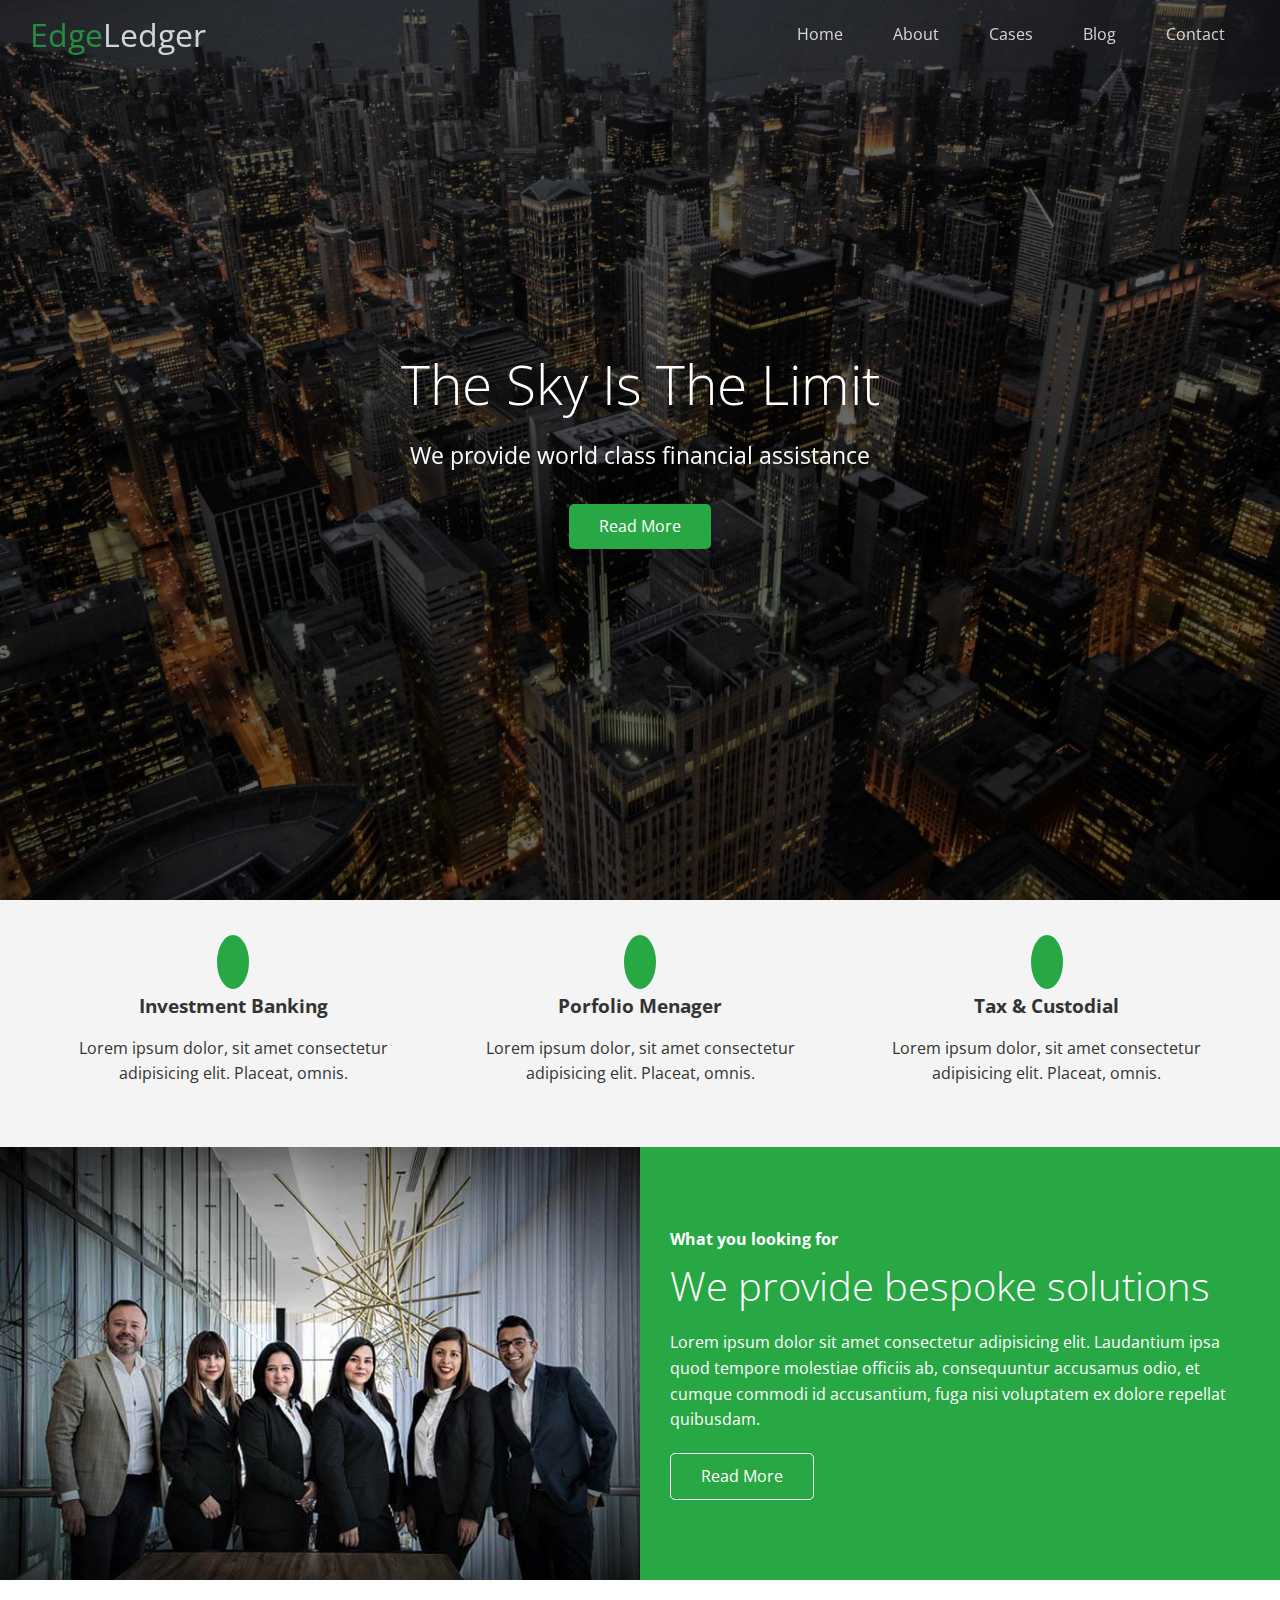
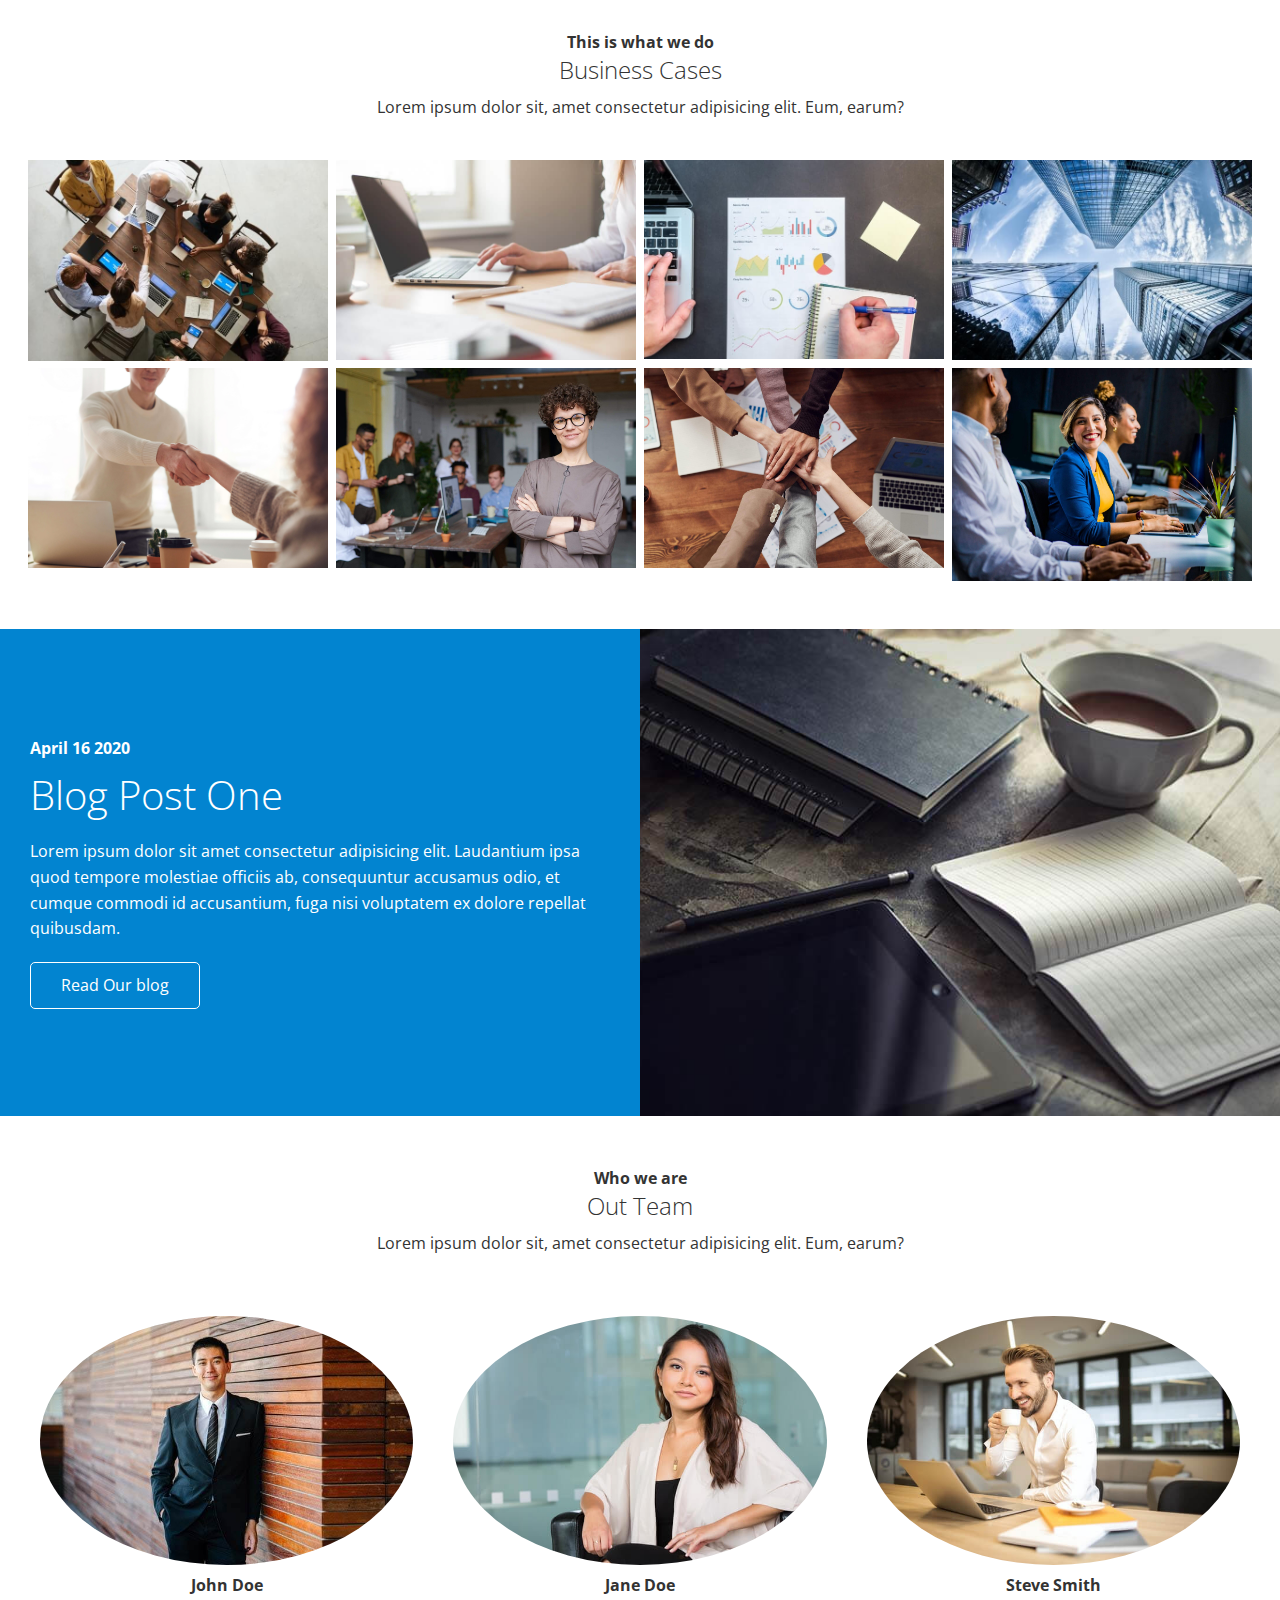
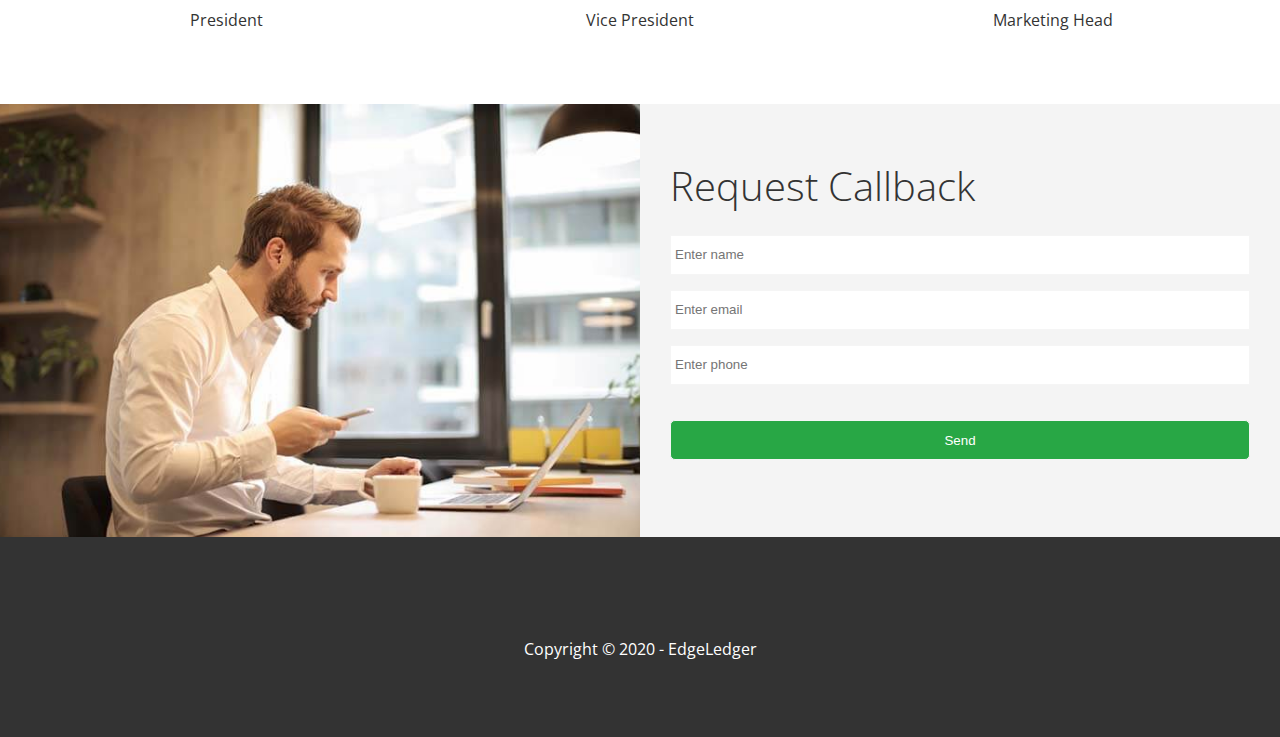
<file: index.html>
<!DOCTYPE html>
<html lang="en">
	<head>
		<meta charset="UTF-8" />
		<meta name="viewport" content="width=device-width, initial-scale=1.0" />
		<link rel="shortcut icon" type="image/x-icon" href="/favicon.ico" />
		<link
			rel="stylesheet"
			href="https://cdnjs.cloudflare.com/ajax/libs/font-awesome/5.14.0/css/all.min.css"
			integrity="sha512-1PKOgIY59xJ8Co8+NE6FZ+LOAZKjy+KY8iq0G4B3CyeY6wYHN3yt9PW0XpSriVlkMXe40PTKnXrLnZ9+fkDaog=="
			crossorigin="anonymous"
		/>
		<link rel="stylesheet" href="css/lightbox.min.css" />
		<link rel="stylesheet" href="css/utilities.css" />
		<link rel="stylesheet" href="css/style.css" />
		<title>Welcome To EdgeLedger</title>
	</head>
	<body>
		<header id="home" class="hero">
			<div id="navbar" class="navbar top">
				<h1 class="logo">
					<span class="text-primary"> <i class="fas fa-book-open"></i> Edge</span>Ledger
				</h1>
				<nav>
					<ul>
						<li><a href="#index.html">Home</a></li>
						<li><a href="#about">About</a></li>
						<li><a href="#cases">Cases</a></li>
						<li><a href="blog.html">Blog</a></li>
						<li><a href="#contact">Contact</a></li>
					</ul>
				</nav>
			</div>
			<div class="content">
				<h1>The Sky Is The Limit</h1>
				<p>We provide world class financial assistance</p>
				<a href="about" class="btn"><i class="fas fa-chevron-right"></i> Read More</a>
			</div>
		</header>
		<main>
			<!-- About: Icons -->
			<section id="about" class="icons bg-light">
				<div class="flex-items">
					<div>
						<i class="fas fa-university fa-2x"></i>
						<div><h3>Investment Banking</h3></div>
						<p>Lorem ipsum dolor, sit amet consectetur adipisicing elit. Placeat, omnis.</p>
					</div>
					<div>
						<i class="fas fa-book-reader fa-2x"></i>
						<div><h3>Porfolio Menager</h3></div>
						<p>Lorem ipsum dolor, sit amet consectetur adipisicing elit. Placeat, omnis.</p>
					</div>
					<div>
						<i class="fas fa-pencil-alt fa-2x"></i>
						<div><h3>Tax & Custodial</h3></div>
						<p>Lorem ipsum dolor, sit amet consectetur adipisicing elit. Placeat, omnis.</p>
					</div>
				</div>
			</section>

			<!-- About:Solutions -->
			<section class="solutions flex-columns">
				<div class="row">
					<div class="column">
						<div class="column-1"><img src="images/home/people.jpg" alt="" /></div>
					</div>
					<div class="column">
						<div class="column-2 bg-primary">
							<h4>What you looking for</h4>
							<h2>We provide bespoke solutions</h2>
							<p>
								Lorem ipsum dolor sit amet consectetur adipisicing elit. Laudantium ipsa quod
								tempore molestiae officiis ab, consequuntur accusamus odio, et cumque commodi id
								accusantium, fuga nisi voluptatem ex dolore repellat quibusdam.
							</p>
							<a href="#" class="btn btn-outline">
								<i class="fas fa-chevron"></i>
								Read More</a
							>
						</div>
					</div>
				</div>
			</section>

			<!-- Cases -->
			<section id="cases" class="cases flex-grid section-padding">
				<header class="section-header">
					<h4>This is what we do</h4>
					<h2>Business Cases</h2>
					<p>Lorem ipsum dolor sit, amet consectetur adipisicing elit. Eum, earum?</p>
				</header>
				<div class="row">
					<div class="column">
						<a
							href="images/cases/cases1.jpg"
							data-lightbox="cases"
							data-title="Lorem ipsum dolor sit, amet consectetur adipisicing elit. Eum, earum?"
						>
							<img src="images/cases/cases1.jpg" alt="" />
						</a>
					</div>
					<div class="column">
						<a
							href="images/cases/cases2.jpg"
							data-lightbox="cases"
							data-title="Lorem ipsum dolor sit, amet consectetur adipisicing elit. Eum, earum?"
						>
							<img src="images/cases/cases2.jpg" alt="" />
						</a>
					</div>
					<div class="column">
						<a
							href="images/cases/cases3.jpg"
							data-lightbox="cases"
							data-title="Lorem ipsum dolor sit, amet consectetur adipisicing elit. Eum, earum?"
						>
							<img src="images/cases/cases3.jpg" alt="" />
						</a>
					</div>
					<div class="column">
						<a
							href="images/cases/cases4.jpg"
							data-lightbox="cases"
							data-title="Lorem ipsum dolor sit, amet consectetur adipisicing elit. Eum, earum?"
						>
							<img src="images/cases/cases4.jpg" alt="" />
						</a>
					</div>
					<div class="column">
						<a
							href="images/cases/cases5.jpg"
							data-lightbox="cases"
							data-title="Lorem ipsum dolor sit, amet consectetur adipisicing elit. Eum, earum?"
						>
							<img src="images/cases/cases5.jpg" alt="" />
						</a>
					</div>
					<div class="column">
						<a
							href="images/cases/cases6.jpg"
							data-lightbox="cases"
							data-title="Lorem ipsum dolor sit, amet consectetur adipisicing elit. Eum, earum?"
						>
							<img src="images/cases/cases6.jpg" alt="" />
						</a>
					</div>
					<div class="column">
						<a
							href="images/cases/cases7.jpg"
							data-lightbox="cases"
							data-title="Lorem ipsum dolor sit, amet consectetur adipisicing elit. Eum, earum?"
						>
							<img src="images/cases/cases7.jpg" alt="" />
						</a>
					</div>
					<div class="column">
						<a
							href="images/cases/cases8.jpg"
							data-lightbox="cases"
							data-title="Lorem ipsum dolor sit, amet consectetur adipisicing elit. Eum, earum?"
						>
							<img src="images/cases/cases8.jpg" alt="" />
						</a>
					</div>
				</div>
			</section>

			<!-- Blog -->
			<section id="blog" class="blog flex-columns flex-reverse">
				<div class="row">
					<div class="column">
						<div class="column-1"><img src="images/home/blog.jpg" alt="" /></div>
					</div>
					<div class="column">
						<div class="column-2 bg-secondary">
							<h4>April 16 2020</h4>
							<h2>Blog Post One</h2>
							<p>
								Lorem ipsum dolor sit amet consectetur adipisicing elit. Laudantium ipsa quod
								tempore molestiae officiis ab, consequuntur accusamus odio, et cumque commodi id
								accusantium, fuga nisi voluptatem ex dolore repellat quibusdam.
							</p>
							<a href="blog.html" class="btn btn-outline">
								<i class="fas fa-chevron"></i>
								Read Our blog</a
							>
						</div>
					</div>
				</div>
			</section>

			<!-- Team -->
			<section id="team" class="team section-padding">
				<header class="section-header">
					<h4>Who we are</h4>
					<h2>Out Team</h2>
					<p>Lorem ipsum dolor sit, amet consectetur adipisicing elit. Eum, earum?</p>
				</header>
				<div class="flex-items">
					<div>
						<img src="images/team/person1.jpg" alt="" />
						<h4>John Doe</h4>
						<p>President</p>
					</div>
					<div>
						<img src="images/team/person2.jpg" alt="" />
						<h4>Jane Doe</h4>
						<p>Vice President</p>
					</div>
					<div>
						<img src="images/team/person3.jpg" alt="" />
						<h4>Steve Smith</h4>
						<p>Marketing Head</p>
					</div>
				</div>
			</section>

			<!-- Contact -->
			<section id="contact" class="contact flex-columns">
				<div class="row">
					<div class="column">
						<div class="column-1"><img src="images/home/contact.jpg" alt="" /></div>
					</div>
					<div class="column">
						<div class="column-2 bg-light">
							<h2>Request Callback</h2>
							<form action="" class="callback-form">
								<div class="form-control">
									<label for="name"></label>
									<input type="text" id="name" name="name" placeholder="Enter name" />
								</div>
								<div class="form-control">
									<label for="email"></label>
									<input type="email" id="email" name="email" placeholder="Enter email" />
								</div>
								<div class="form-control">
									<label for="phone"></label>
									<input type="text" id="phone" name="phone" placeholder="Enter phone" />
								</div>
								<input type="submit" value="Send" id="submit" class="btn" />
							</form>
						</div>
					</div>
				</div>
			</section>
		</main>
		<footer class="footer bg-dark">
			<div class="social">
				<a href="#"><i class="fab fa-facebook fa-2x"></i></a>
				<a href="#"><i class="fab fa-twitter fa-2x"></i></a>
				<a href="#"><i class="fab fa-youtube fa-2x"></i></a>
				<a href="#"><i class="fab fa-linkedin fa-2x"></i></a>
			</div>
			<p>Copyright &copy; 2020 - EdgeLedger</p>
		</footer>

		<script
			src="https://code.jquery.com/jquery-3.5.1.min.js"
			integrity="sha256-9/aliU8dGd2tb6OSsuzixeV4y/faTqgFtohetphbbj0="
			crossorigin="anonymous"
		></script>

		<script src="js/lightbox.min.js"></script>

		<script>
			const navbar = document.getElementById('navbar');
			let scrolled = false;
			window.onscroll = function () {
				if (window.pageYOffset > 100) {
					navbar.classList.remove('top');
					if (!scrolled) {
						navbar.style.transform = 'translateY(-70px)';
					}
					setTimeout(function () {
						navbar.style.transform = 'translateY(0px)';
						scrolled = true;
					}, 200);
				} else {
					navbar.classList.add('top');
					scrolled = false;
				}
			};

			// Smooth Scrolling
			$('#navbar a, .btn').on('click', function (e) {
				if (this.hash !== '') {
					e.preventDefault();

					const hash = this.hash;

					$('html, body').animate(
						{
							scrollTop: $(hash).offset().top - 100
						},
						800
					);
				}
			});
		</script>
	</body>
</html>
</file>
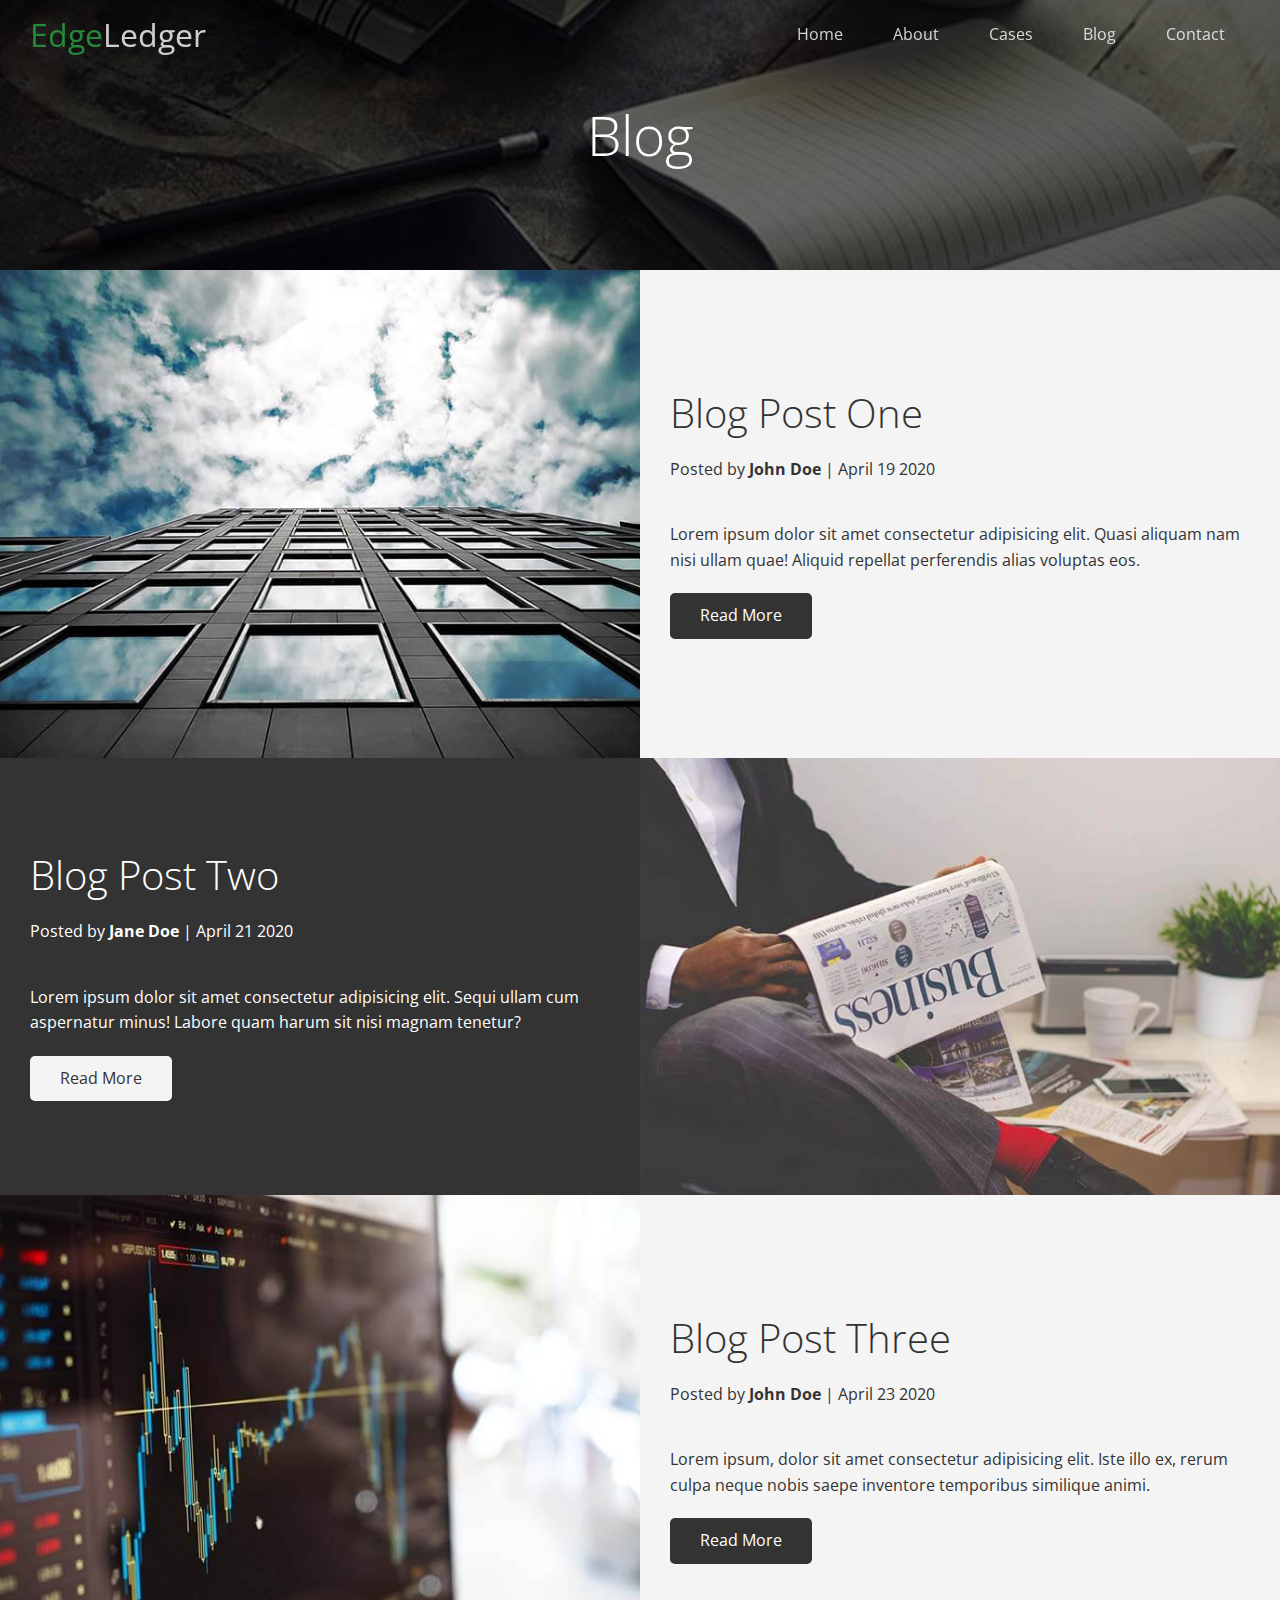
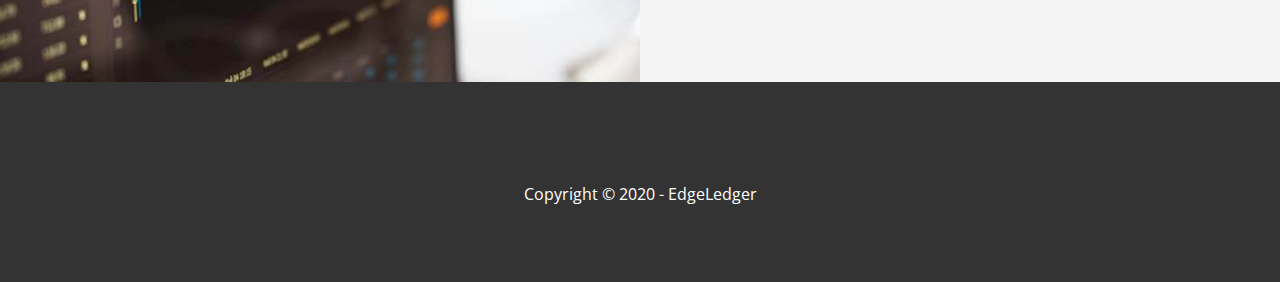
<file: blog.html>
<!DOCTYPE html>
<html lang="en">
	<head>
		<meta charset="UTF-8" />
		<meta name="viewport" content="width=device-width, initial-scale=1.0" />
		<link
			rel="stylesheet"
			href="https://cdnjs.cloudflare.com/ajax/libs/font-awesome/5.14.0/css/all.min.css"
			integrity="sha512-1PKOgIY59xJ8Co8+NE6FZ+LOAZKjy+KY8iq0G4B3CyeY6wYHN3yt9PW0XpSriVlkMXe40PTKnXrLnZ9+fkDaog=="
			crossorigin="anonymous"
		/>
		<link rel="stylesheet" href="css/utilities.css" />
		<link rel="stylesheet" href="css/style.css" />
		<title>Read Our Blog</title>
	</head>
	<body>
		<header class="hero blog">
			<div id="navbar" class="navbar top">
				<h1 class="logo">
					<span class="text-primary"> <i class="fas fa-book-open"></i> Edge</span>Ledger
				</h1>
				<nav>
					<ul>
						<li><a href="index.html">Home</a></li>
						<li><a href="index.html#about">About</a></li>
						<li><a href="index.html#cases">Cases</a></li>
						<li><a href="index.html#blog">Blog</a></li>
						<li><a href="index.html#contact">Contact</a></li>
					</ul>
				</nav>
			</div>
			<div class="content">
				<h1>Blog</h1>
			</div>
		</header>
		<main>
			<article class="flex-columns">
				<div class="row">
					<div class="column">
						<div class="column-1"><img src="images/blog/blog1.jpg" alt="" /></div>
					</div>
					<div class="column">
						<div class="column-2 bg-light">
							<h2>Blog Post One</h2>
							<p class="meta">
								<i class="fas fa-user"></i>
								Posted by <strong>John Doe</strong> | April 19 2020
							</p>
							<p>
								Lorem ipsum dolor sit amet consectetur adipisicing elit. Quasi aliquam nam nisi
								ullam quae! Aliquid repellat perferendis alias voluptas eos.
							</p>
							<a href="post.html" class="btn btn-dark">
								<i class="fas fa-chevron"></i>
								Read More</a
							>
						</div>
					</div>
				</div>
			</article>

			<article class="flex-columns flex-reverse">
				<div class="row">
					<div class="column">
						<div class="column-1"><img src="images/blog/blog2.jpg" alt="" /></div>
					</div>
					<div class="column">
						<div class="column-2 bg-dark">
							<h2>Blog Post Two</h2>
							<p class="meta">
								<i class="fas fa-user"></i>
								Posted by <strong>Jane Doe</strong> | April 21 2020
							</p>
							<p>
								Lorem ipsum dolor sit amet consectetur adipisicing elit. Sequi ullam cum aspernatur
								minus! Labore quam harum sit nisi magnam tenetur?
							</p>
							<a href="post.html" class="btn btn-light">
								<i class="fas fa-chevron"></i>
								Read More</a
							>
						</div>
					</div>
				</div>
			</article>

			<article class="flex-columns">
				<div class="row">
					<div class="column">
						<div class="column-1"><img src="images/blog/blog3.jpg" alt="" /></div>
					</div>
					<div class="column">
						<div class="column-2 bg-light">
							<h2>Blog Post Three</h2>
							<p class="meta">
								<i class="fas fa-user"></i>
								Posted by <strong>John Doe</strong> | April 23 2020
							</p>
							<p>
								Lorem ipsum, dolor sit amet consectetur adipisicing elit. Iste illo ex, rerum culpa
								neque nobis saepe inventore temporibus similique animi.
							</p>
							<a href="post.html" class="btn btn-dark">
								<i class="fas fa-chevron"></i>
								Read More</a
							>
						</div>
					</div>
				</div>
			</article>
		</main>
		<footer class="footer bg-dark">
			<div class="social">
				<a href="#"><i class="fab fa-facebook fa-2x"></i></a>
				<a href="#"><i class="fab fa-twitter fa-2x"></i></a>
				<a href="#"><i class="fab fa-youtube fa-2x"></i></a>
				<a href="#"><i class="fab fa-linkedin fa-2x"></i></a>
			</div>
			<p>Copyright &copy; 2020 - EdgeLedger</p>
		</footer>

		<script>
			const navbar = document.getElementById('navbar');
			let scrolled = false;
			window.onscroll = function () {
				if (window.pageYOffset > 100) {
					navbar.classList.remove('top');
					if (!scrolled) {
						navbar.style.transform = 'translateY(-70px)';
					}
					setTimeout(function () {
						navbar.style.transform = 'translateY(0px)';
						scrolled = true;
					}, 200);
				} else {
					navbar.classList.add('top');
					scrolled = false;
				}
			};
		</script>
	</body>
</html>
</file>
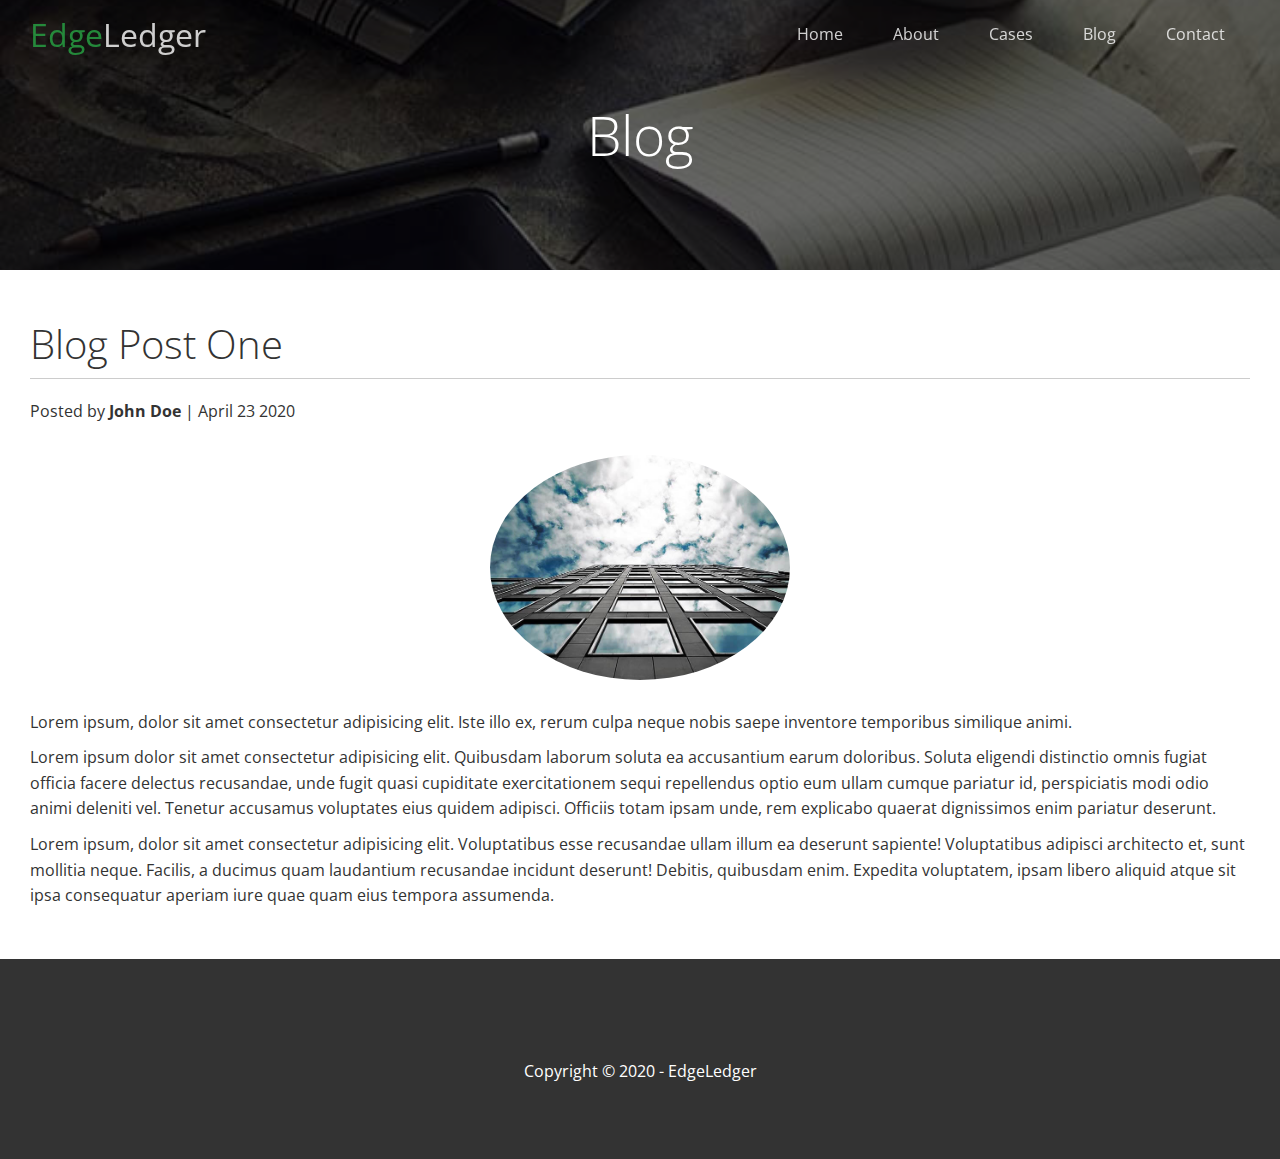
<file: post.html>
<!DOCTYPE html>
<html lang="en">
	<head>
		<meta charset="UTF-8" />
		<meta name="viewport" content="width=device-width, initial-scale=1.0" />
		<link
			rel="stylesheet"
			href="https://cdnjs.cloudflare.com/ajax/libs/font-awesome/5.14.0/css/all.min.css"
			integrity="sha512-1PKOgIY59xJ8Co8+NE6FZ+LOAZKjy+KY8iq0G4B3CyeY6wYHN3yt9PW0XpSriVlkMXe40PTKnXrLnZ9+fkDaog=="
			crossorigin="anonymous"
		/>
		<link rel="stylesheet" href="css/utilities.css" />
		<link rel="stylesheet" href="css/style.css" />
		<title>Post One</title>
	</head>
	<body>
		<header class="hero blog">
			<div id="navbar" class="navbar top">
				<h1 class="logo">
					<span class="text-primary"> <i class="fas fa-book-open"></i> Edge</span>Ledger
				</h1>
				<nav>
					<ul>
						<li><a href="index.html">Home</a></li>
						<li><a href="index.html#about">About</a></li>
						<li><a href="index.html#cases">Cases</a></li>
						<li><a href="index.html#blog">Blog</a></li>
						<li><a href="index.html#contact">Contact</a></li>
					</ul>
				</nav>
			</div>
			<div class="content">
				<h1>Blog</h1>
			</div>
		</header>
		<main>
			<section class="post">
				<h2>Blog Post One</h2>
				<p class="meta">
					<i class="fas fa-user"></i>
					Posted by <strong>John Doe</strong> | April 23 2020
				</p>
				<img src="images/blog/blog1.jpg" alt="" />
				<p>
					Lorem ipsum, dolor sit amet consectetur adipisicing elit. Iste illo ex, rerum culpa neque
					nobis saepe inventore temporibus similique animi.
				</p>
				<p>
					Lorem ipsum dolor sit amet consectetur adipisicing elit. Quibusdam laborum soluta ea
					accusantium earum doloribus. Soluta eligendi distinctio omnis fugiat officia facere
					delectus recusandae, unde fugit quasi cupiditate exercitationem sequi repellendus optio
					eum ullam cumque pariatur id, perspiciatis modi odio animi deleniti vel. Tenetur accusamus
					voluptates eius quidem adipisci. Officiis totam ipsam unde, rem explicabo quaerat
					dignissimos enim pariatur deserunt.
				</p>
				Lorem ipsum, dolor sit amet consectetur adipisicing elit. Voluptatibus esse recusandae ullam
				illum ea deserunt sapiente! Voluptatibus adipisci architecto et, sunt mollitia neque.
				Facilis, a ducimus quam laudantium recusandae incidunt deserunt! Debitis, quibusdam enim.
				Expedita voluptatem, ipsam libero aliquid atque sit ipsa consequatur aperiam iure quae quam
				eius tempora assumenda.
			</section>
		</main>
		<footer class="footer bg-dark">
			<div class="social">
				<a href="#"><i class="fab fa-facebook fa-2x"></i></a>
				<a href="#"><i class="fab fa-twitter fa-2x"></i></a>
				<a href="#"><i class="fab fa-youtube fa-2x"></i></a>
				<a href="#"><i class="fab fa-linkedin fa-2x"></i></a>
			</div>
			<p>Copyright &copy; 2020 - EdgeLedger</p>
		</footer>

		<script>
			const navbar = document.getElementById('navbar');
			let scrolled = false;
			window.onscroll = function () {
				if (window.pageYOffset > 100) {
					navbar.classList.remove('top');
					if (!scrolled) {
						navbar.style.transform = 'translateY(-70px)';
					}
					setTimeout(function () {
						navbar.style.transform = 'translateY(0px)';
						scrolled = true;
					}, 200);
				} else {
					navbar.classList.add('top');
					scrolled = false;
				}
			};
		</script>
	</body>
</html>
</file>
<file: css/utilities.css>
/* Text color */
.text-primary {
	color: #28a745;
}

.text-secondary {
	color: #0284d0;
}

/* Button */
.btn {
	cursor: pointer;
	display: inline-block;
	padding: 10px 30px;
	color: #fff;
	background-color: #28a745;
	border: none;
	border-radius: 5px;
}

.btn:hover {
	opacity: 0.9;
}

.btn-primary,
.bg-primary {
	background: #28a745;
	color: #fff;
}

.btn-secondary,
.bg-secondary {
	background: #0284d0;
	color: #fff;
}

.btn-dark,
.bg-dark {
	background: #333;
	color: #fff;
}

.btn-light,
.bg-light {
	background: #f4f4f4;
	color: #333;
}

.btn-outline {
	background: transparent;
	border: 1px solid #fff;
}

/* Flex items */
.flex-items {
	display: flex;
	text-align: center;
	justify-content: center;
	text-align: center;
	height: 100%;
}

.flex-items > div {
	padding: 20px;
}

/* Flex columns */
.flex-columns.flex-reverse .row {
	flex-direction: row-reverse;
}

.flex-columns .row {
	display: flex;
	flex-direction: row;
	flex-wrap: wrap;
	width: 100%;
}

.flex-columns .column {
	display: flex;
	flex-direction: column;
	flex-basis: 100%;
	flex: 1;
}

.flex-columns .column .column-1,
.flex-columns .column .column-2 {
	height: 100%;
}

.flex-columns img {
	width: 100%;
	height: 100%;
	object-fit: cover;
}

.flex-columns .column-2 {
	display: flex;
	flex-direction: column;
	align-items: flex-start;
	justify-content: center;
	padding: 30px;
}

.flex-columns h2 {
	font-size: 40px;
	font-weight: 100;
}

.flex-columns h4 {
	margin-bottom: 10px;
}

.flex-columns p {
	margin: 20px 0;
}

/* Section header */
.section-header {
	padding: 30px;
	display: flex;
	flex-direction: column;
	align-items: center;
	justify-content: center;
	text-align: center;
}

.section-hedear h2 {
	font-size: 40px;
	margin-right: 20px 0;
}

.section-padding {
	padding: 20px 20px 40px;
}

/* Flex grid */
.flex-grid .row {
	display: flex;
	flex-wrap: wrap;
	padding: 0 4px;
}

.flex-grid .column {
	flex: 25%;
	max-width: 25%;
	padding: 0 4px;
}
</file>
<file: css/style.css>
@import url('https://fonts.googleapis.com/css2?family=Open+Sans:wght@300;400&display=swap');

* {
	box-sizing: border-box;
	padding: 0;
	margin: 0;
}

body {
	font-family: 'Open Sans', sans-serif;
	background: #fff;
	color: #333;
	line-height: 1.6;
}

ul {
	list-style: none;
}

a {
	color: #333;
	text-decoration: none;
}

h1,
h2 {
	font-weight: 300;
	line-height: 1.2;
}

p {
	margin: 10px 0;
}

img {
	width: 100%;
}

/* Navbar */
.navbar {
	display: flex;
	align-items: center;
	justify-content: space-between;
	background-color: #333;
	color: #fff;
	opacity: 0.8;
	width: 100%;
	height: 70px;
	position: fixed;
	top: 0px;
	padding: 0 30px;
	transition: 0.5s;
}

.navbar.top {
	background: transparent;
}

.navbar a {
	color: #fff;
	padding: 10px 20px;
	margin: 0 5px;
}

.navbar a:hover {
	border-bottom: #28a745 2px solid;
}

.navbar ul {
	display: flex;
}

.navbar .logo {
	font-weight: 400;
}

/* Header */
.hero {
	background: url('../images/home/showcase.jpg') no-repeat center center/cover;
	height: 100vh;
	position: relative;
	color: #fff;
}

.hero .content {
	display: flex;
	flex-direction: column;
	align-items: center;
	justify-content: center;
	text-align: center;
	height: 100%;
	padding: 0 20px;
}

.hero .content h1 {
	font-size: 55px;
}

.hero .content p {
	font-size: 23px;
	max-width: 600px;
	margin: 20px 0 30px;
}

.hero::before {
	content: '';
	position: absolute;
	top: 0;
	left: 0;
	width: 100%;
	height: 100%;
	background: rgba(0, 0, 0, 0.6);
}

.hero * {
	z-index: 10;
}

.hero.blog {
	background: url('/images/home/blog.jpg') no-repeat center center/cover;
	height: 30vh;
}

/* Icons */
.icons {
	padding: 30px;
}

.icons h3 {
	font-weight: bold;
	margin: 15px;
}

.icons i {
	background-color: #28a745;
	color: #fff;
	padding: 1rem;
	border-radius: 50%;
	margin-bottom: 15px;
}

.cases img:hover {
	opacity: 0.7;
}

.team img {
	border-radius: 50%;
}

/* Callback form */
.callback-form {
	width: 100%;
	padding: 20px 0;
}

.callback-form label {
	display: block;
	margin-bottom: 5px;
}

.callback-form .form-control {
	margin-bottom: 15px;
}

.callback-form input {
	width: 100%;
	padding: 4px;
	height: 40px;
	border: #f5f5f5 1px solid;
}

.callback-form input:focus {
	outline-color: green;
}

.callback-form .btn {
	padding: 12px 0;
	margin-top: 20px;
}

/* Post */

.post {
	padding: 50px 30px;
}

.post h2 {
	font-size: 40px;
	margin-bottom: 20px;
	padding-bottom: 10px;
	border-bottom: #ccc solid 1px;
}

.post .meta {
	margin-bottom: 30px;
}

.post img {
	width: 300px;
	border-radius: 50%;
	display: block;
	margin: 0 auto 30px;
}

/* Footer */
.footer {
	display: flex;
	flex-direction: column;
	align-items: center;
	justify-content: center;
	text-align: center;
	height: 200px;
}

.footer a {
	color: #fff;
}

.footer a:hover {
	color: #28a745;
}

.footer .social > * {
	margin-right: 30px;
}

/* *Mobile */
@media (max-width: 768px) {
	.navbar {
		flex-direction: column;
		height: 120px;
		padding: 20px;
	}

	.navbar a {
		padding: 10px 10px;
		margin: 3px;
	}

	.flex-items {
		flex-direction: column;
	}

	.flex-columns .column,
	.flex-grid .column {
		flex: 100%;
		max-width: 100%;
	}

	.team img {
		width: 70%;
	}
}
</file>
